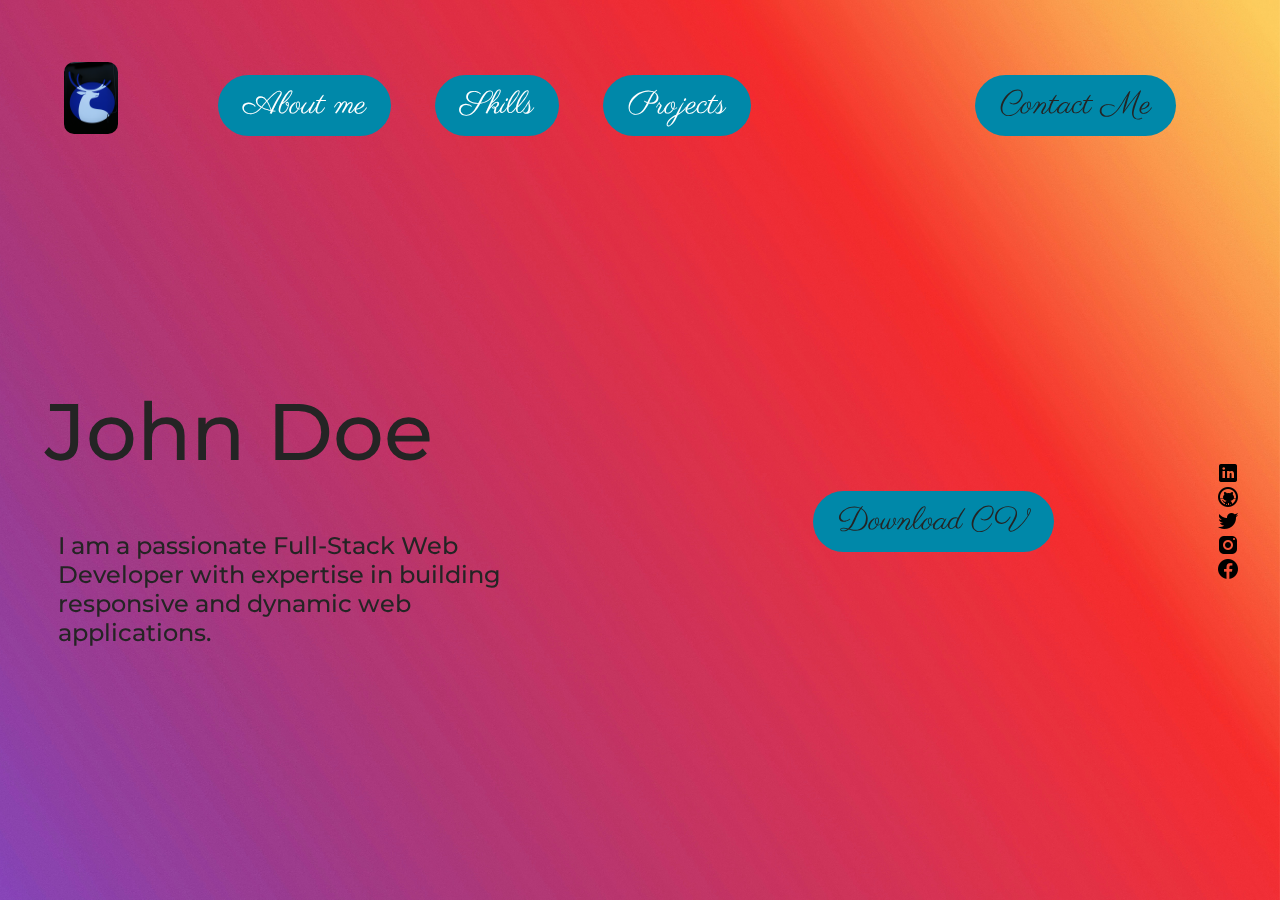
<file: index.html>
<!DOCTYPE html>
<html>
    <head>
        <meta charset="UTF-8">
        <meta name="viewport" content="width=device-width, initial-scale=1.0">
        <link rel="stylesheet" href="site.css">
        <title>HomePage</title>
    </head>

    <body>
        <img class="gradientBG" src = "img/homePageBG.jpg" height=1080px width=1920px alt="gradientBG">
        <section class="NavBar">
            <a href="RestaurantHTML/homepage.html"><img class="logo" src="img/personalLogo.jpg" height=72px width=54px alt="logo"></a>
            <nav>
                <ul class="nav_links">
                    <li><a href="aboutme.html">About me</a></li>
                    <li><a href="skills.html">Skills</a></li>
                    <li><a href="projects.html">Projects</a></li>
                </ul>
            </nav>
            <a class="cta" href="contactme.html"><button>Contact Me</button></a>
        </section>

        <section class="homePage">
            <section class="homePageContent">
                <section class = "homePageText">
                    <h2>John Doe</h2>
                    <h3>I am a passionate Full-Stack Web Developer with expertise in building responsive and dynamic web applications.</h3>
                </section>
                
                <section class="downloadCV">
                    <a href="docs/JohnDoe_CV.pdf" download>
                        <button>Download CV</button>
                    </a>
                </section>

                <section class = "socialMedia">
                    <a href="https://www.linkedin.com/in/johndoe/" target="_blank"><img src="img/linkedin.png" alt="LinkedIn"></a>
                    <a href="https://github.com/johndoe" target="_blank"><img src="img/github.png" alt="GitHub"></a>
                    <a href="https://twitter.com/johndoe" target="_blank"><img src="img/x.png" alt="Twitter"></a>
                    <a href="https://insta.com/johndoe" target="_blank"><img src="img/insta.png" alt="Instagram"></a>
                    <a href="https://facebook.com/johndoe" target="_blank"><img src="img/fb.png" alt="Facebook"></a>
                </section>
                
                
            </section>
        </section>
    </body>
</html>
</file>
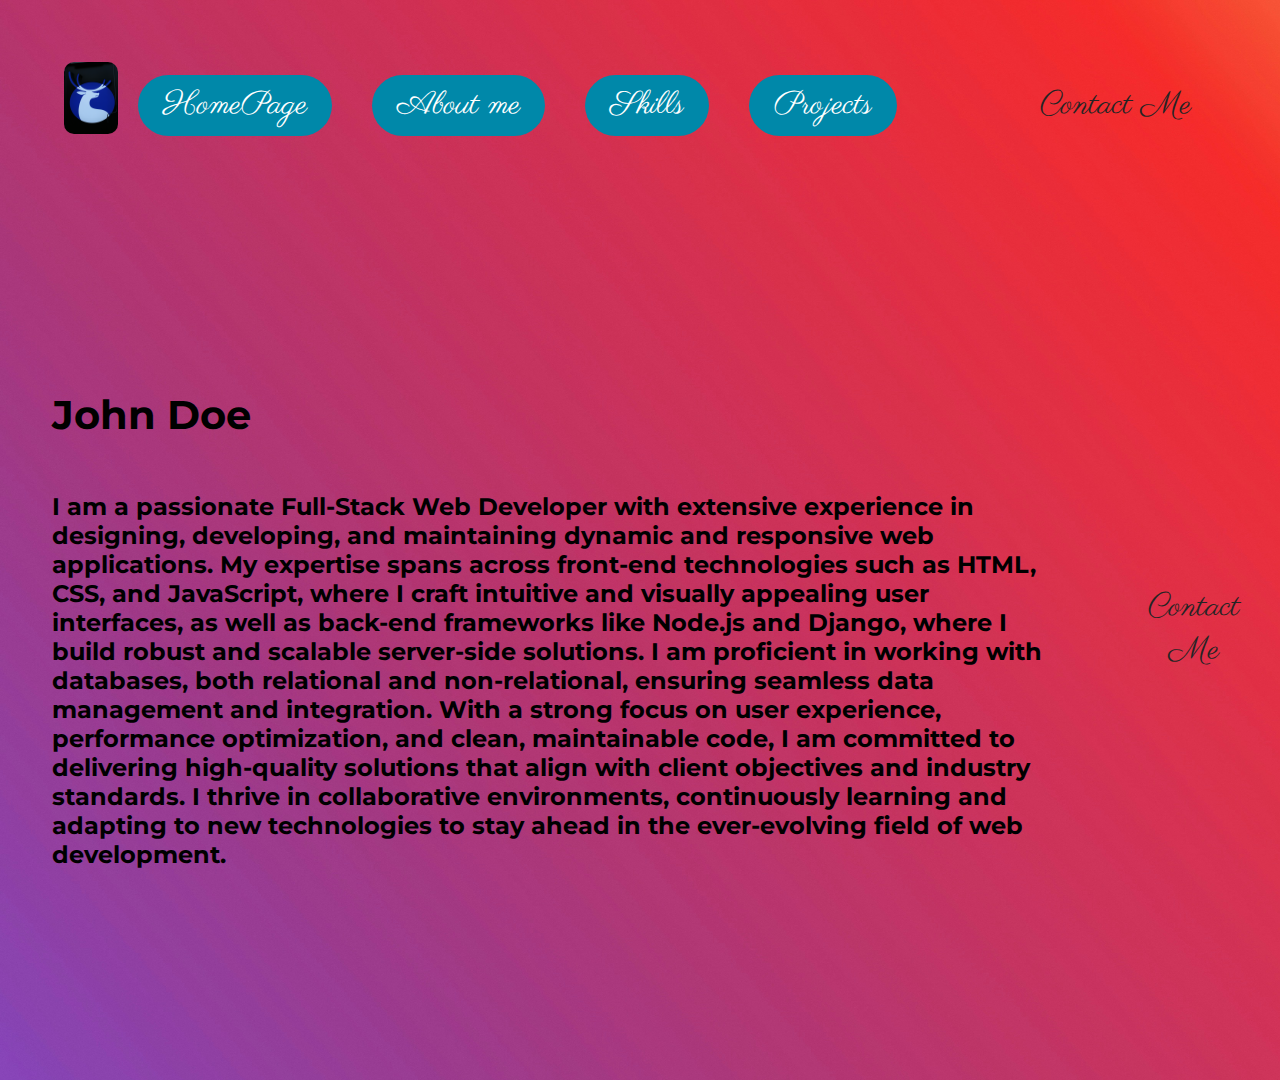
<file: aboutme.html>
<!DOCTYPE html>
<html>
    <head>
        <meta charset="UTF-8">
        <meta name="viewport" content="width=device-width, initial-scale=1.0">
        <link rel="stylesheet" href="aboutme.css">
        <title>About Me</title>
    </head>

    <body>
        <img class="gradientBG" src = "img/homePageBG.jpg" height=1080px width=1920px alt="gradientBG">
        <section class="NavBar">
            <a href="RestaurantHTML/homepage.html"><img class="logo" src="img/personalLogo.jpg" height=72px width=54px alt="logo"></a>
            <nav>
                <ul class="nav_links">
                    <li><a href="index.html">HomePage</a></li>
                    <li><a href="aboutme.html">About me</a></li>
                    <li><a href="skills.html">Skills</a></li>
                    <li><a href="projects.html">Projects</a></li>
                </ul>
            </nav>
            <a class="cta" href="contactme.html"><button>Contact Me</button></a>
        </section>

        <section class="homePage">
            <img class="gradientBG" src="img/homePageBG.jpg" height=1080px width=1920px alt="gradientBG">

            <section class="aboutMeContent">
                <section class="aboutMeText">
                    <h2>John Doe</h2>
                    <h3>I am a passionate Full-Stack Web Developer with extensive experience in designing, developing, and maintaining dynamic and responsive web applications. My expertise spans across front-end technologies such as HTML, CSS, and JavaScript, where I craft intuitive and visually appealing user interfaces, as well as back-end frameworks like Node.js and Django, where I build robust and scalable server-side solutions. I am proficient in working with databases, both relational and non-relational, ensuring seamless data management and integration. With a strong focus on user experience, performance optimization, and clean, maintainable code, I am committed to delivering high-quality solutions that align with client objectives and industry standards. I thrive in collaborative environments, continuously learning and adapting to new technologies to stay ahead in the ever-evolving field of web development.</h3>
                </section>
                
                <section class="ContactMe">
                    <a class="cta" href="contactme.html"><button>Contact Me</button></a>
                </section>
            </section>
        </section>
    </body>
</html>
</file>
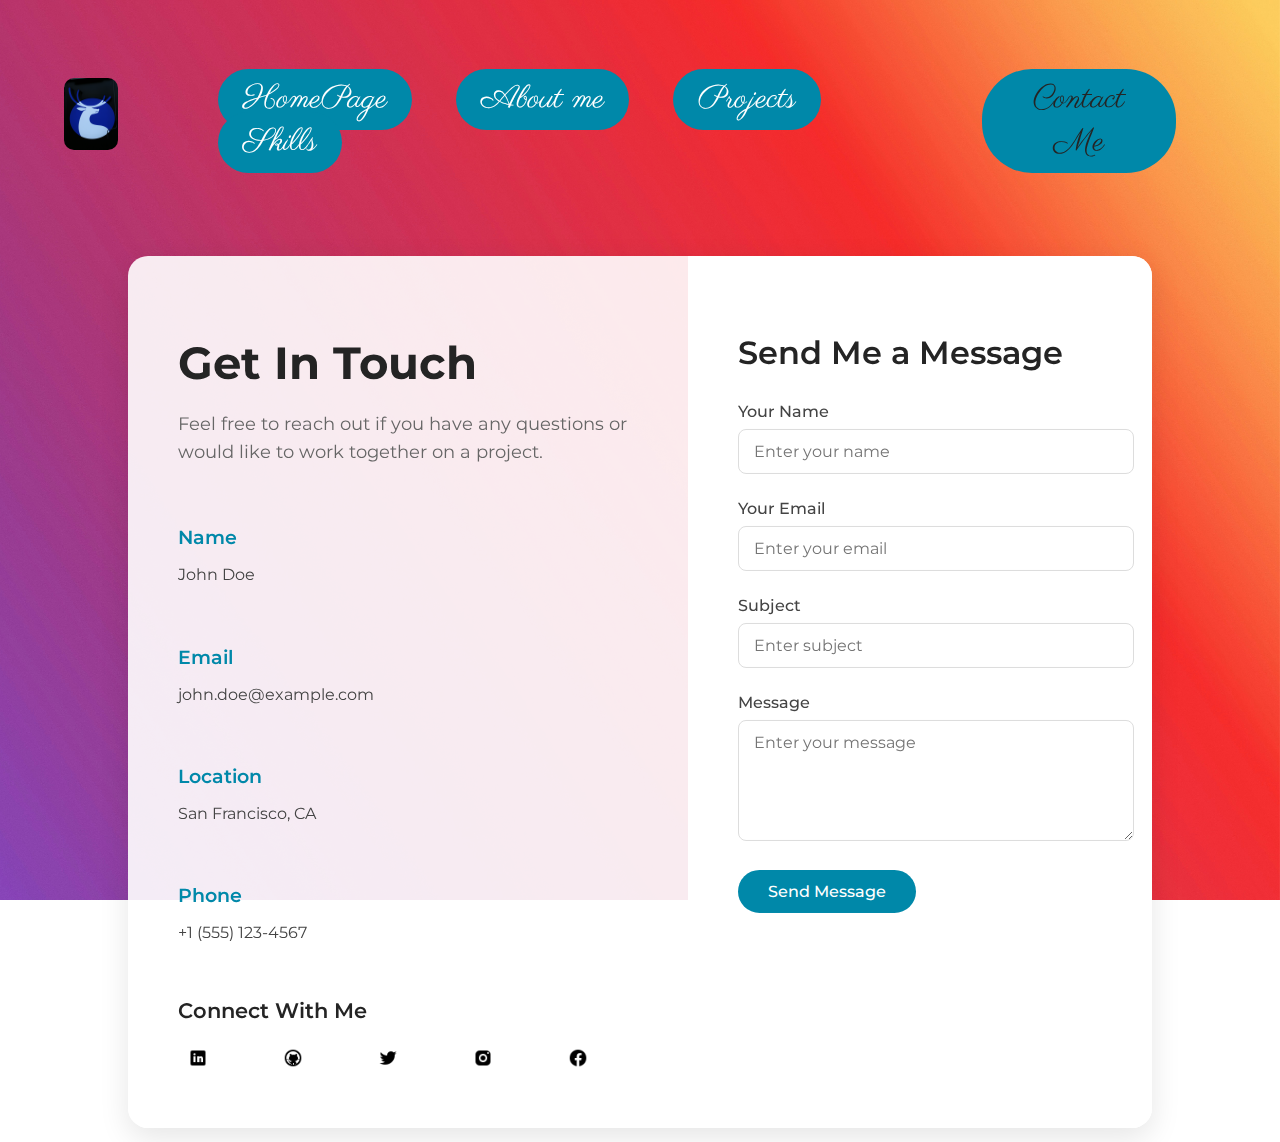
<file: contactme.html>
<!DOCTYPE html>
<html>
    <head>
        <meta charset="UTF-8">
        <meta name="viewport" content="width=device-width, initial-scale=1.0">
        <link rel="stylesheet" href="site.css">
        <link rel="stylesheet" href="contactme.css">
        <title>Contact Me</title>
    </head>

    <body>
        <section class="NavBar">
            <a href="RestaurantHTML/homepage.html"><img class="logo" src="img/personalLogo.jpg" height=72px width=54px alt="logo"></a>
            <nav>
                <ul class="nav_links">
                    <li><a href="index.html">HomePage</a></li>
                    <li><a href="aboutme.html">About me</a></li>
                    <li><a href="projects.html">Projects</a></li>
                    <li><a href="skills.html">Skills</a></li>
                </ul>
            </nav>
            <a class="cta" href="contactme.html"><button>Contact Me</button></a>
        </section>

        <section class="contactPage">
            <img class="gradientBG" src="img/homePageBG.jpg" height=1080px width=1920px alt="gradientBG">

            <div class="contactContainer">
                <div class="contactInfo">
                    <h1>Get In Touch</h1>
                    <p>Feel free to reach out if you have any questions or would like to work together on a project.</p>
                    
                    <div class="personalDetails">
                        <div class="detailItem">
                            <div class="text">
                                <h3>Name</h3>
                                <p>John Doe</p>
                            </div>
                        </div>
                        
                        <div class="detailItem">
                            
                            <div class="text">
                                <h3>Email</h3>
                                <p>john.doe@example.com</p>
                            </div>
                        </div>
                        
                        <div class="detailItem">
                            
                            <div class="text">
                                <h3>Location</h3>
                                <p>San Francisco, CA</p>
                            </div>
                        </div>
                        
                        <div class="detailItem">
                            
                            <div class="text">
                                <h3>Phone</h3>
                                <p>+1 (555) 123-4567</p>
                            </div>
                        </div>
                    </div>
                    
                    <div class="socialMediaContact">
                        <h3>Connect With Me</h3>
                        <div class="socialIcons">
                            <a href="https://www.linkedin.com/in/johndoe/" target="_blank">
                                <img src="img/linkedin.png" alt="LinkedIn">
                            </a>
                            <a href="https://github.com/johndoe" target="_blank">
                                <img src="img/github.png" alt="GitHub">
                            </a>
                            <a href="https://twitter.com/johndoe" target="_blank">
                                <img src="img/x.png" alt="Twitter">
                            </a>
                            <a href="https://insta.com/johndoe" target="_blank">
                                <img src="img/insta.png" alt="Instagram">
                            </a>
                            <a href="https://facebook.com/johndoe" target="_blank">
                                <img src="img/fb.png" alt="Facebook">
                            </a>
                        </div>
                    </div>
                </div>
                
                <div class="contactForm">
                    <h2>Send Me a Message</h2>
                    <form id="contactForm">
                        <div class="formGroup">
                            <label for="name">Your Name</label>
                            <input type="text" id="name" name="name" placeholder="Enter your name" required>
                        </div>
                        
                        <div class="formGroup">
                            <label for="email">Your Email</label>
                            <input type="email" id="email" name="email" placeholder="Enter your email" required>
                        </div>
                        
                        <div class="formGroup">
                            <label for="subject">Subject</label>
                            <input type="text" id="subject" name="subject" placeholder="Enter subject">
                        </div>
                        
                        <div class="formGroup">
                            <label for="message">Message</label>
                            <textarea id="message" name="message" rows="5" placeholder="Enter your message" required></textarea>
                        </div>
                        
                        <button type="submit" class="submitBtn">Send Message</button>
                    </form>
                </div>
            </div>
        </section>
    </body>
</html>
</file>
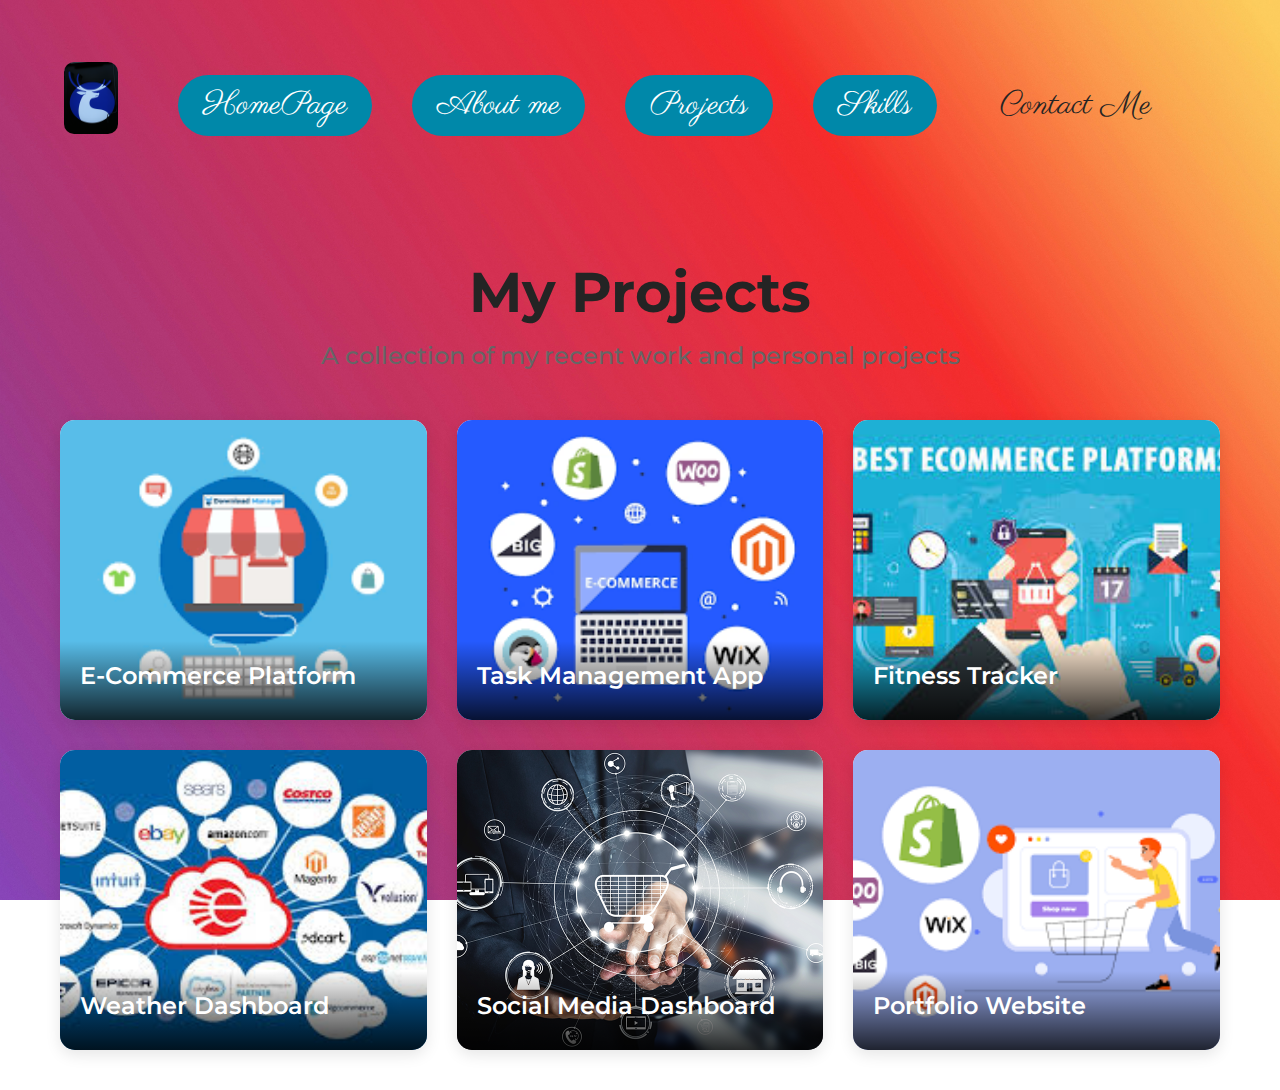
<file: projects.html>
<!DOCTYPE html>
<html>
    <head>
        <meta charset="UTF-8">
        <meta name="viewport" content="width=device-width, initial-scale=1.0">
        <link rel="stylesheet" href="../site.css">
        <link rel="stylesheet" href="projects.css">
        <title>Projects</title>
    </head>

    <body>
        <img class="gradientBG" src = "img/homePageBG.jpg" height=1080px width=1920px alt="gradientBG">
        <section class="NavBar">
            <a href="../RestaurantHTML/homepage.html"><img class="logo" src="img/personalLogo.jpg" height=72px width=54px alt="logo"></a>
            <nav>
                <ul class="nav_links">
                    <li><a href="index.html">HomePage</a></li>
                    <li><a href="aboutme.html">About me</a></li>
                    <li><a href="projects.html">Projects</a></li>
                    <li><a href="skills.html">Skills</a></li>
                </ul>
            </nav>
            <a class="cta" href="contactme.html"><button>Contact Me</button></a>
        </section>

        <section class="projectsPage">
            <div class="pageTitle">
                <h1>My Projects</h1>
                <p>A collection of my recent work and personal projects</p>
            </div>

            <div class="projectsGrid">
                <div class="projectCard">
                    <div class="projectImage">
                        <img src="img/1.png" alt="E-Commerce Website">
                    </div>
                    <div class="projectInfo">
                        <h3>E-Commerce Platform</h3>
                        <div class="projectOverlay">
                            <div class="projectDescription">
                                <p>A fully responsive e-commerce platform built with React, Node.js, and MongoDB. Features include user authentication, product filtering, cart functionality, and payment integration.</p>
                                <div class="projectTech">
                                    <span>React</span>
                                    <span>Node.js</span>
                                    <span>MongoDB</span>
                                </div>
                                <a href="#" class="viewProject">View Project</a>
                            </div>
                        </div>
                    </div>
                </div>

                <div class="projectCard">
                    <div class="projectImage">
                        <img src="img/2.png" alt="Task Management App">
                    </div>
                    <div class="projectInfo">
                        <h3>Task Management App</h3>
                        <div class="projectOverlay">
                            <div class="projectDescription">
                                <p>A productivity application that helps users organize tasks, set deadlines, and track progress. Includes features like drag-and-drop organization, priority levels, and reminder notifications.</p>
                                <div class="projectTech">
                                    <span>JavaScript</span>
                                    <span>Express</span>
                                    <span>MySQL</span>
                                </div>
                                <a href="#" class="viewProject">View Project</a>
                            </div>
                        </div>
                    </div>
                </div>

                <div class="projectCard">
                    <div class="projectImage">
                        <img src="img/3.jpeg" alt="Fitness Tracker">
                    </div>
                    <div class="projectInfo">
                        <h3>Fitness Tracker</h3>
                        <div class="projectOverlay">
                            <div class="projectDescription">
                                <p>A mobile-responsive web application for tracking workouts, nutrition, and fitness goals. Includes data visualization of progress and personalized workout recommendations.</p>
                                <div class="projectTech">
                                    <span>Vue.js</span>
                                    <span>Firebase</span>
                                    <span>Chart.js</span>
                                </div>
                                <a href="#" class="viewProject">View Project</a>
                            </div>
                        </div>
                    </div>
                </div>

                <div class="projectCard">
                    <div class="projectImage">
                        <img src="img/4.jpeg" alt="Weather Dashboard">
                    </div>
                    <div class="projectInfo">
                        <h3>Weather Dashboard</h3>
                        <div class="projectOverlay">
                            <div class="projectDescription">
                                <p>A weather application that provides real-time weather data and forecasts for locations worldwide. Features include interactive maps, hourly forecasts, and severe weather alerts.</p>
                                <div class="projectTech">
                                    <span>HTML5</span>
                                    <span>CSS3</span>
                                    <span>API Integration</span>
                                </div>
                                <a href="#" class="viewProject">View Project</a>
                            </div>
                        </div>
                    </div>
                </div>

                <div class="projectCard">
                    <div class="projectImage">
                        <img src="img/5.png" alt="Social Media Dashboard">
                    </div>
                    <div class="projectInfo">
                        <h3>Social Media Dashboard</h3>
                        <div class="projectOverlay">
                            <div class="projectDescription">
                                <p>A comprehensive dashboard for managing multiple social media accounts. Includes analytics, scheduled posting, and engagement tracking across different platforms.</p>
                                <div class="projectTech">
                                    <span>React</span>
                                    <span>Redux</span>
                                    <span>OAuth</span>
                                </div>
                                <a href="#" class="viewProject">View Project</a>
                            </div>
                        </div>
                    </div>
                </div>

                <div class="projectCard">
                    <div class="projectImage">
                        <img src="img/6.png"Portfolio Website">
                    </div>
                    <div class="projectInfo">
                        <h3>Portfolio Website</h3>
                        <div class="projectOverlay">
                            <div class="projectDescription">
                                <p>A personal portfolio website showcasing my skills, projects, and professional experience. Features responsive design, smooth animations, and contact form integration.</p>
                                <div class="projectTech">
                                    <span>HTML5</span>
                                    <span>CSS3</span>
                                    <span>JavaScript</span>
                                </div>
                                <a href="#" class="viewProject">View Project</a>
                            </div>
                        </div>
                    </div>
                </div>
            </div>
        </section>
    </body>
</html>
</file>
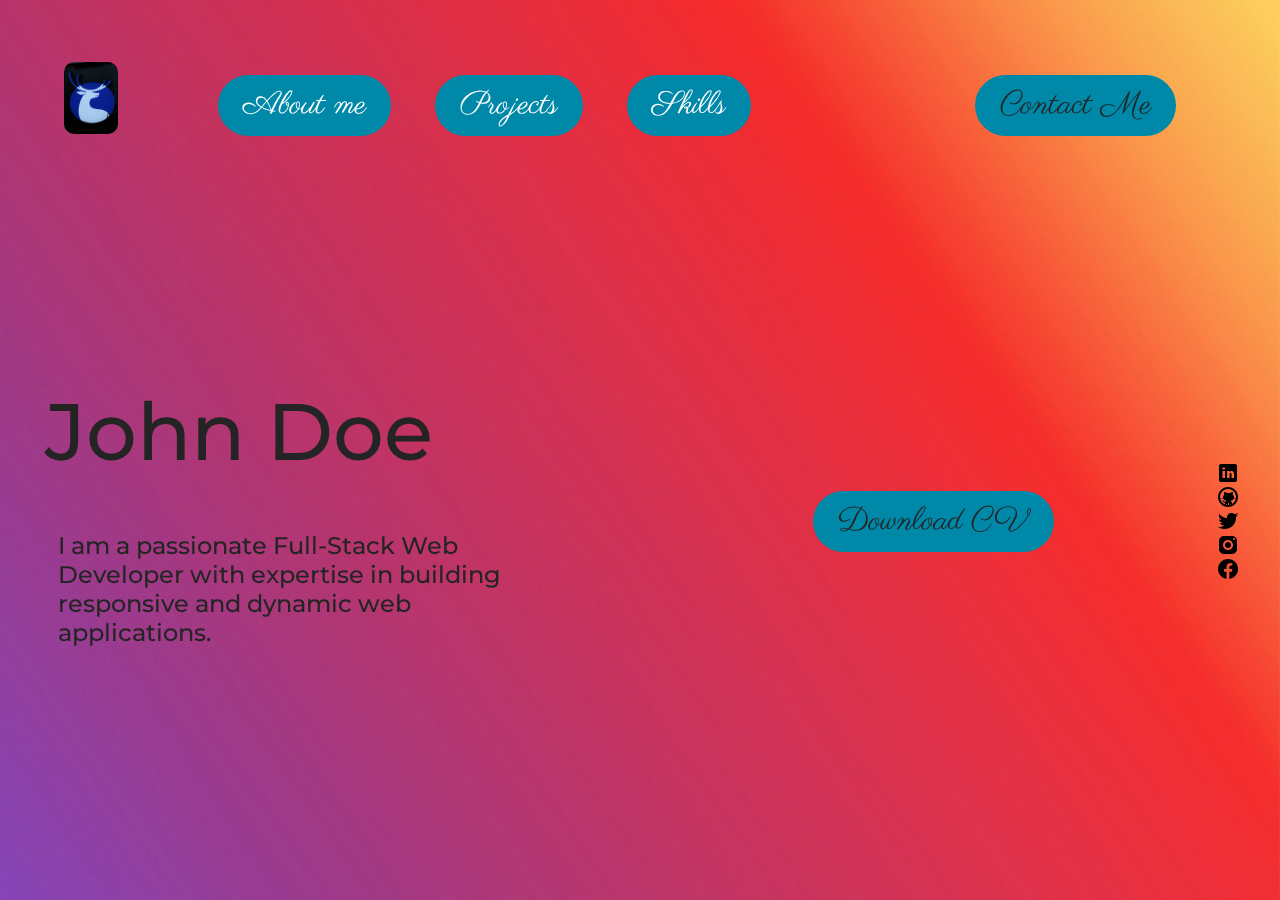
<file: site.html>
<!DOCTYPE html>
<html>
    <head>
        <meta charset="UTF-8">
        <meta name="viewport" content="width=device-width, initial-scale=1.0">
        <link rel="stylesheet" href="site.css">
        <title>HomePage</title>
    </head>

    <body>
        <section class="NavBar">
            <a href="RestaurantHTML/homepage.html"><img class="logo" src="img/personalLogo.jpg" height=72px width=54px alt="logo"></a>
            <nav>
                <ul class="nav_links">
                    <li><a href="aboutme.html">About me</a></li>
                    <li><a href="RestaurantHTML/Gallery/Gallery.html">Projects</a></li>
                    <li><a href="RestaurantHTML/Reviews/Reviews.html">Skills</a></li>
                </ul>
            </nav>
            <a class="cta" href="#"><button>Contact Me</button></a>
        </section>

        <section class="homePage">
            <img class="gradientBG" src = "img/homePageBG.jpg" height=1080px width=1920px alt="gradientBG">

            <section class="homePageContent">
                <section class = "homePageText">
                    <h2>John Doe</h2>
                    <h3>I am a passionate Full-Stack Web Developer with expertise in building responsive and dynamic web applications.</h3>
                </section>
                
                <section class="downloadCV">
                    <a href="docs/JohnDoe_CV.pdf" download>
                        <button>Download CV</button>
                    </a>
                </section>

                <section class = "socialMedia">
                    <a href="https://www.linkedin.com/in/johndoe/" target="_blank"><img src="img/linkedin.png" alt="LinkedIn"></a>
                    <a href="https://github.com/johndoe" target="_blank"><img src="img/github.png" alt="GitHub"></a>
                    <a href="https://twitter.com/johndoe" target="_blank"><img src="img/x.png" alt="Twitter"></a>
                    <a href="https://insta.com/johndoe" target="_blank"><img src="img/insta.png" alt="Instagram"></a>
                    <a href="https://facebook.com/johndoe" target="_blank"><img src="img/fb.png" alt="Facebook"></a>
                </section>
                
                
            </section>
        </section>
    </body>
</html>
</file>
<file: site.css>
@import url('https://fonts.googleapis.com/css2?family=Parisienne&display=swap');
@import url('https://fonts.googleapis.com/css2?family=Montserrat:ital,wght@0,100..900;1,100..900&display=swap');


body{
    box-sizing: border-box;
    padding: 0;
    margin: 0;
}

body {
    background-color: transparent;
}

li , a , button{
    font-family: 'Parisienne' , sans-serif;
    font-weight: 500;
    font-size: 32px;
    color: #242424;
    text-decoration: none;
    padding: 0 2.5rem 0 0;
}

.nav_links li.Menu a{
    background-color: rgb(10, 10, 10);
    padding: 5px 15px;
    border-radius: 10px;
}

.NavBar {
    position: relative;
    z-index: 10;
}

.NavBar {
    display: flex;
    justify-content: space-between; 
    align-items: center;
    margin: 2.5%;
    padding: 2.5%;
    border-radius: 20px;
    background-color: transparent;
    padding: 30px 2.5%;
}

.logo {
    cursor: pointer;
    border: none;
    border-radius: 10px;
}

nav {
    display: flex;
    align-items: center;
    flex-grow: 1;
    justify-content: space-between;
}

.nav_links {
    list-style: none;
}

.nav_links li {
    display: inline-block;
    padding: 0px 20px;
}

.nav_links li a {
    background-color: rgba(0, 136, 169, 1); /* Same blue as your Contact Me button */
    padding: 9px 25px;
    border-radius: 50px;
    color: white; /* Makes the text white for better contrast */
    transition: all 0.3s ease 0s;
}

.nav_links li a:hover {
    background-color: rgba(0, 0, 0, 0.2); /* Semi-transparent black overlay */
    color: white;
}

button {
    padding: 9px 25px;
    background-color: rgba(0 , 136 , 169 , 1);
    border: none;
    border-radius: 50px;
    cursor: pointer;
    transition: all 0.3s ease 0s;
}

button:hover {
    background-color: rgba(169, 0, 0, 0.8);
}

.gradientBG {
    position: fixed;
    z-index: -1;
    width: 100vw;
    height: 100vh;
    object-fit: cover;
    top: 0;
    left: 0;
}

.homePageContent {
    position: relative;
    z-index: 5;
    padding: 10% 5%;
}

.homePageContent {
    width: 100%;
    display: flex;
    justify-content: space-between;
    padding: 10% 0;
    align-items: center;
    text-align: center;
    position: absolute;
    background-color: transparent;
    z-index: 0;
}

.homePageText , .downloadCV , .socialMedia *{
    font-family: 'Montserrat', sans-serif;
    display: flex;
    flex-direction: row;
    position: relative;
    z-index: 0;
    background-color: transparent;
    color: #242424;
}

.homePageText {
    width: 50%;
    flex-direction: column;
    justify-content:baseline;
    text-align: left;
    margin: 0%;
    padding: 2%;
    font-size: 2.5rem;
    font-weight: 500;
}

.homePageText h1 {
    font-size: 4rem;
    font-weight: 700;
    padding: 5% 2.5%;
}

.homePageText h1 span {
    color: rgba(0 , 136 , 169 , 1);
}

.homePageText h1 span:hover {
    color: rgba(0 , 136 , 169 , 0.8);
}   

.homePageText h2 {
    font-size: 5rem;
    font-weight: 500;
    
    margin: 0 0; 
    padding: 3%;
    color: #242424;
}

.homePageText h3 {
    font-size: 1.5rem;
    font-weight: 500;
    margin: 0 0; 
    padding: 5%;
    width: 75%;
    color: #242424;
}


.downloadCV {
    
}
</file>
<file: aboutme.css>
@import url('https://fonts.googleapis.com/css2?family=Parisienne&display=swap');
@import url('https://fonts.googleapis.com/css2?family=Montserrat:ital,wght@0,100;0,200;0,300;0,400;0,500;0,600;0,700;0,800;0,900;1,100;1,200;1,300;1,400;1,500;1,600;1,700;1,800;1,900&display=swap');

* {
    box-sizing: border-box;
    padding: 0;
    margin: 0;
    background-color: whitesmoke;
}

body {
    background-color: transparent;
}

li, a, button {
    font-family: 'Parisienne', sans-serif;
    font-weight: 500;
    font-size: 32px;
    color: #242424;
    text-decoration: none;
}

.NavBar * {
    background-color: transparent;
}

.NavBar {
    display: flex;
    justify-content: space-between; 
    align-items: center;
    margin: 2.5%;
    padding: 30px 2.5%;
    border-radius: 20px;
    background-color: transparent;
    position: relative;
    z-index: 10;
}

.logo {
    cursor: pointer;
    border: none;
    border-radius: 10px;
}

nav {
    display: flex;
    align-items: center;
    flex-grow: 1;
    justify-content: space-between;
}

.nav_links {
    list-style: none;
    display: flex;
    flex-direction: row;
    align-items: center;
}

.nav_links li {
    display: inline-block;
    padding: 0 20px;
}

.nav_links li a {
    background-color: rgba(0, 136, 169, 1);
    padding: 9px 25px;
    border-radius: 50px;
    color: white;
    transition: all 0.3s ease 0s;
    display: inline-block;
}

.nav_links li a:hover {
    background-color: rgba(0, 0, 0, 0.2);
    color: white;
}

button {
    padding: 9px 25px;
    background-color: rgba(0, 136, 169, 1);
    border: none;
    border-radius: 50px;
    cursor: pointer;
    transition: all 0.3s ease 0s;
}

button:hover {
    background-color: rgba(169, 0, 0, 0.8);
}
    

.gradientBG {
    content: '';
    position: absolute;
    top: 0;
    left: 0;
    right: 0;
    bottom: 0;
    z-index: -1;
}

.aboutMeContent * {
    background-color: transparent;
}

.aboutMeContent {
    width: 100%;
    display: flex;
    justify-content: space-between;
    padding: 10% 0;
    align-items: center;
    text-align: center;
    position: absolute;
    background-color: transparent;
    z-index: 0;
}

.aboutMeText {
    width: 100%;
    flex-direction: column;
    justify-content:baseline;
    text-align: left;
    margin: 0%;
    padding: 2%;
    font-size: 1.5rem;
    font-weight: 500;
}

.aboutMeText h2 {
    font-size: 2.5rem;
    font-family: 'Montserrat', sans-serif;
    padding: 2.5%;
}

.aboutMeText h3 {
    font-size: 1.5rem;
    font-family: 'Montserrat', sans-serif;
    padding: 2.5%;
}
</file>
<file: contactme.css>
/* Contact Page Styles */
.contactPage {
    position: relative;
    width: 100%;
    min-height: 100vh;
    background-color: transparent;
}

.contactPage * {
    background-color: transparent;
}

.contactContainer {
    position: absolute;
    top: 50%;
    left: 50%;
    transform: translate(-50%, -50%);
    display: flex;
    width: 80%;
    max-width: 1200px;
    background-color: rgba(255, 255, 255, 0.9);
    border-radius: 20px;
    box-shadow: 0 10px 30px rgba(0, 0, 0, 0.1);
    overflow: hidden;
    z-index: 1;
}

.contactContainer * {
    background-color: transparent;
}

/* Contact Info Section */
.contactInfo {
    flex: 1;
    padding: 50px;
    font-family: 'Montserrat', sans-serif;
}

.contactInfo h1 {
    font-size: 2.8rem;
    color: #242424;
    margin-bottom: 20px;
    font-weight: 700;
}

.contactInfo > p {
    font-size: 1.1rem;
    color: #666;
    margin-bottom: 40px;
    line-height: 1.6;
}

.personalDetails {
    margin-bottom: 40px;
}

.detailItem {
    display: flex;
    align-items: center;
    margin-bottom: 25px;
}

.icon {
    width: 50px;
    height: 50px;
    border-radius: 50%;
    background-color: rgba(0, 136, 169, 0.1);
    display: flex;
    align-items: center;
    justify-content: center;
    margin-right: 15px;
}

.icon img {
    width: 25px;
    height: 25px;
}

.text h3 {
    font-size: 1.2rem;
    color: rgba(0, 136, 169, 1);
    margin-bottom: 5px;
    font-weight: 600;
}

.text p {
    font-size: 1rem;
    color: #444;
}

/* Social Media Section */
.socialMediaContact h3 {
    font-size: 1.3rem;
    color: #242424;
    margin-bottom: 15px;
    font-weight: 600;
}

.socialIcons {
    display: flex;
    gap: 15px;
}

.socialIcons a {
    display: flex;
    align-items: center;
    justify-content: center;
    width: 40px;
    height: 40px;
    border-radius: 50%;
    background-color: white;
    transition: transform 0.3s ease;
    line-height: 40px; /* Add this line - should match the height */
    text-align: center; /* Ensure horizontal centering */
}

.socialIcons a:hover {
    transform: translateY(-5px);
}

.socialIcons img {
    width: 20px;
    height: 20px;
}

/* Contact Form Section */
.contactForm {
    flex: 1;
    padding: 50px;
    background-color: white;
    font-family: 'Montserrat', sans-serif;
}

.contactForm h2 {
    font-size: 2rem;
    color: #242424;
    margin-bottom: 30px;
    font-weight: 600;
}

.formGroup {
    margin-bottom: 25px;
}

.formGroup label {
    display: block;
    font-size: 1rem;
    color: #444;
    margin-bottom: 8px;
    font-weight: 500;
}

.formGroup input,
.formGroup textarea {
    width: 100%;
    padding: 12px 15px;
    border: 1px solid #ddd;
    border-radius: 8px;
    font-size: 1rem;
    color: #333;
    font-family: 'Montserrat', sans-serif;
    transition: border-color 0.3s ease;
    background-color: white;
}

.formGroup input:focus,
.formGroup textarea:focus {
    border-color: rgba(0, 136, 169, 1);
    outline: none;
}

.submitBtn {
    display: inline-block;
    padding: 12px 30px;
    background-color: rgba(0, 136, 169, 1);
    color: white;
    border: none;
    border-radius: 50px;
    font-size: 1rem;
    font-weight: 500;
    cursor: pointer;
    transition: all 0.3s ease;
    font-family: 'Montserrat', sans-serif;
}

.submitBtn:hover {
    background-color: rgba(0, 115, 143, 1);
    transform: translateY(-3px);
}

/* Active button in navbar */
.cta button.active {
    background-color: rgba(0, 136, 169, 0.8);
    font-weight: 700;
}

/* Responsive Design */
@media (max-width: 992px) {
    .contactContainer {
        flex-direction: column;
        width: 90%;
    }
    
    .contactInfo, 
    .contactForm {
        padding: 40px;
    }
}

@media (max-width: 768px) {
    .contactInfo h1 {
        font-size: 2.2rem;
    }
    
    .contactForm h2 {
        font-size: 1.8rem;
    }
    
    .contactInfo, 
    .contactForm {
        padding: 30px;
    }
}

@media (max-width: 576px) {
    .contactContainer {
        width: 95%;
    }
    
    .contactInfo, 
    .contactForm {
        padding: 25px;
    }
    
    .icon {
        width: 40px;
        height: 40px;
    }
    
    .icon img {
        width: 20px;
        height: 20px;
    }
}
</file>
<file: projects.css>
@import url('https://fonts.googleapis.com/css2?family=Parisienne&display=swap');
@import url('https://fonts.googleapis.com/css2?family=Montserrat:ital,wght@0,100..900;1,100..900&display=swap');


* {
    box-sizing: border-box;
    padding: 0;
    margin: 0;
    background-color: transparent; /* Change from whitesmoke to transparent */
}

body {
    background-color: transparent;
}

li , a , button{
    font-family: 'Parisienne' , sans-serif;
    font-weight: 500;
    font-size: 32px;
    color: #242424;
    text-decoration: none;
    padding: 0 2.5rem 0 0;
}

.nav_links li.Menu a{
    background-color: rgb(10, 10, 10);
    padding: 5px 15px;
    border-radius: 10px;
}

.NavBar * {
    background-color: transparent;
}

.NavBar {
    display: flex;
    justify-content: space-between; 
    align-items: center;
    margin: 2.5%;
    padding: 30px 2.5%; /* Remove duplicate padding */
    border-radius: 20px;
    background-color: transparent; /* Change from white to transparent */
    position: relative; /* Add position for stacking context */
    z-index: 10; /* Ensure navbar appears above other elements */
}

.logo {
    cursor: pointer;
    border: none;
    border-radius: 10px;
}

nav {
    display: flex;
    align-items: center;
    flex-grow: 1;
    justify-content: space-between;
}

.nav_links {
    list-style: none;
    display: flex; /* Add flex display to ensure horizontal alignment */
    align-items: center;
}

.nav_links li {
    display: inline-block;
    padding: 0px 20px;
}

.nav_links li a {
    background-color: rgba(0, 136, 169, 1); /* Blue background */
    padding: 9px 25px;
    border-radius: 50px;
    color: white; /* White text for contrast */
    transition: all 0.3s ease 0s;
    display: inline-block; /* Ensure proper display */
}

.nav_links li a:hover {
    background-color: rgba(0, 109, 135, 1); /* Darker blue on hover */
    color: white; /* Keep text white on hover */
}

button {
    padding: 9px 25px;
    background-color: rgba(0 , 136 , 169 , 1);
    border: none;
    border-radius: 50px;
    cursor: pointer;
    transition: all 0.3s ease 0s;
}

button:hover {
    background-color: rgba(169, 0, 0, 0.8);
}

.gradientBG {
    content: '';
    position: absolute;
    top: 0;
    left: 0;
    right: 0;
    bottom: 0;
    z-index: -1;
}



/* Projects Page Styles */
.projectsPage {
    max-width: 1200px;
    margin: 80px auto 40px;
    padding: 0 20px;
    background-color: transparent;
    position: relative;
    z-index: 1;
}

.projectsPage * {
    background-color: transparent;
}

.pageTitle {
    text-align: center;
    margin-bottom: 50px;
    font-family: 'Montserrat', sans-serif;
}

.pageTitle h1 {
    font-size: 3.5rem;
    margin-bottom: 15px;
    color: #242424;
    font-weight: 700;
}

.pageTitle p {
    font-size: 1.5rem;
    color: #666;
    font-weight: 500;
}

/* Grid Layout for Projects */
.projectsGrid {
    display: grid;
    grid-template-columns: repeat(3, 1fr);
    gap: 30px;
    margin-top: 50px;
}

/* Project Card Styling */
.projectCard {
    position: relative;
    border-radius: 15px;
    overflow: hidden;
    box-shadow: 0 5px 15px rgba(0, 0, 0, 0.1);
    transition: transform 0.3s ease, box-shadow 0.3s ease;
    height: 300px;
    background-color: white;
}

.projectCard:hover {
    transform: translateY(-10px);
    box-shadow: 0 15px 30px rgba(0, 0, 0, 0.15);
}

.projectImage {
    width: 100%;
    height: 100%;
    position: relative;
}

.projectImage img {
    width: 100%;
    height: 100%;
    object-fit: cover;
    transition: transform 0.5s ease;
}

.projectCard:hover .projectImage img {
    transform: scale(1.1);
}

.projectInfo {
    position: absolute;
    bottom: 0;
    left: 0;
    width: 100%;
    padding: 20px;
    background: linear-gradient(to top, rgba(0, 0, 0, 0.8), transparent);
    transition: height 0.3s ease;
}

.projectInfo h3 {
    color: white;
    font-family: 'Montserrat', sans-serif;
    font-size: 1.5rem;
    margin-bottom: 10px;
    font-weight: 600;
    position: relative;
    z-index: 2;
}

/* Overlay for Project Description */
.projectOverlay {
    position: absolute;
    top: 0;
    left: 0;
    width: 100%;
    height: 100%;
    background-color: rgba(0, 136, 169, 0.9);
    display: flex;
    align-items: center;
    justify-content: center;
    opacity: 0;
    transition: opacity 0.3s ease;
    z-index: 1;
}

.projectCard:hover .projectOverlay {
    opacity: 1;
}

.projectDescription {
    padding: 25px;
    color: white;
    text-align: center;
    font-family: 'Montserrat', sans-serif;
}

.projectDescription p {
    font-size: 0.95rem;
    line-height: 1.6;
    margin-bottom: 15px;
}

.projectTech {
    display: flex;
    flex-wrap: wrap;
    justify-content: center;
    gap: 10px;
    margin-bottom: 20px;
}

.projectTech span {
    background-color: rgba(255, 255, 255, 0.2);
    color: white;
    padding: 5px 10px;
    border-radius: 20px;
    font-size: 0.8rem;
    font-weight: 500;
}

.viewProject {
    display: inline-block;
    background-color: white;
    color: rgba(0, 136, 169, 1);
    padding: 8px 20px;
    border-radius: 50px;
    font-size: 0.9rem;
    font-weight: 600;
    text-decoration: none;
    transition: all 0.3s ease;
}

.viewProject:hover {
    background-color: #242424;
    color: white;
    transform: translateY(-3px);
}

/* Active Navigation Link */
.nav_links li a.active {
    color: rgba(0, 136, 169, 1);
    font-weight: 700;
}

/* Responsive Adjustments */
@media (max-width: 1024px) {
    .projectsGrid {
        grid-template-columns: repeat(2, 1fr);
    }
    
    .pageTitle h1 {
        font-size: 3rem;
    }
}

@media (max-width: 768px) {
    .projectsGrid {
        grid-template-columns: 1fr;
        gap: 25px;
    }
    
    .projectCard {
        height: 250px;
    }
    
    .pageTitle h1 {
        font-size: 2.5rem;
    }
    
    .pageTitle p {
        font-size: 1.2rem;
    }
    
    .projectDescription p {
        font-size: 0.9rem;
    }
}

@media (max-width: 480px) {
    .projectCard {
        height: 220px;
    }
    
    .projectInfo h3 {
        font-size: 1.3rem;
    }
    
    .projectDescription {
        padding: 15px;
    }
}
</file>
